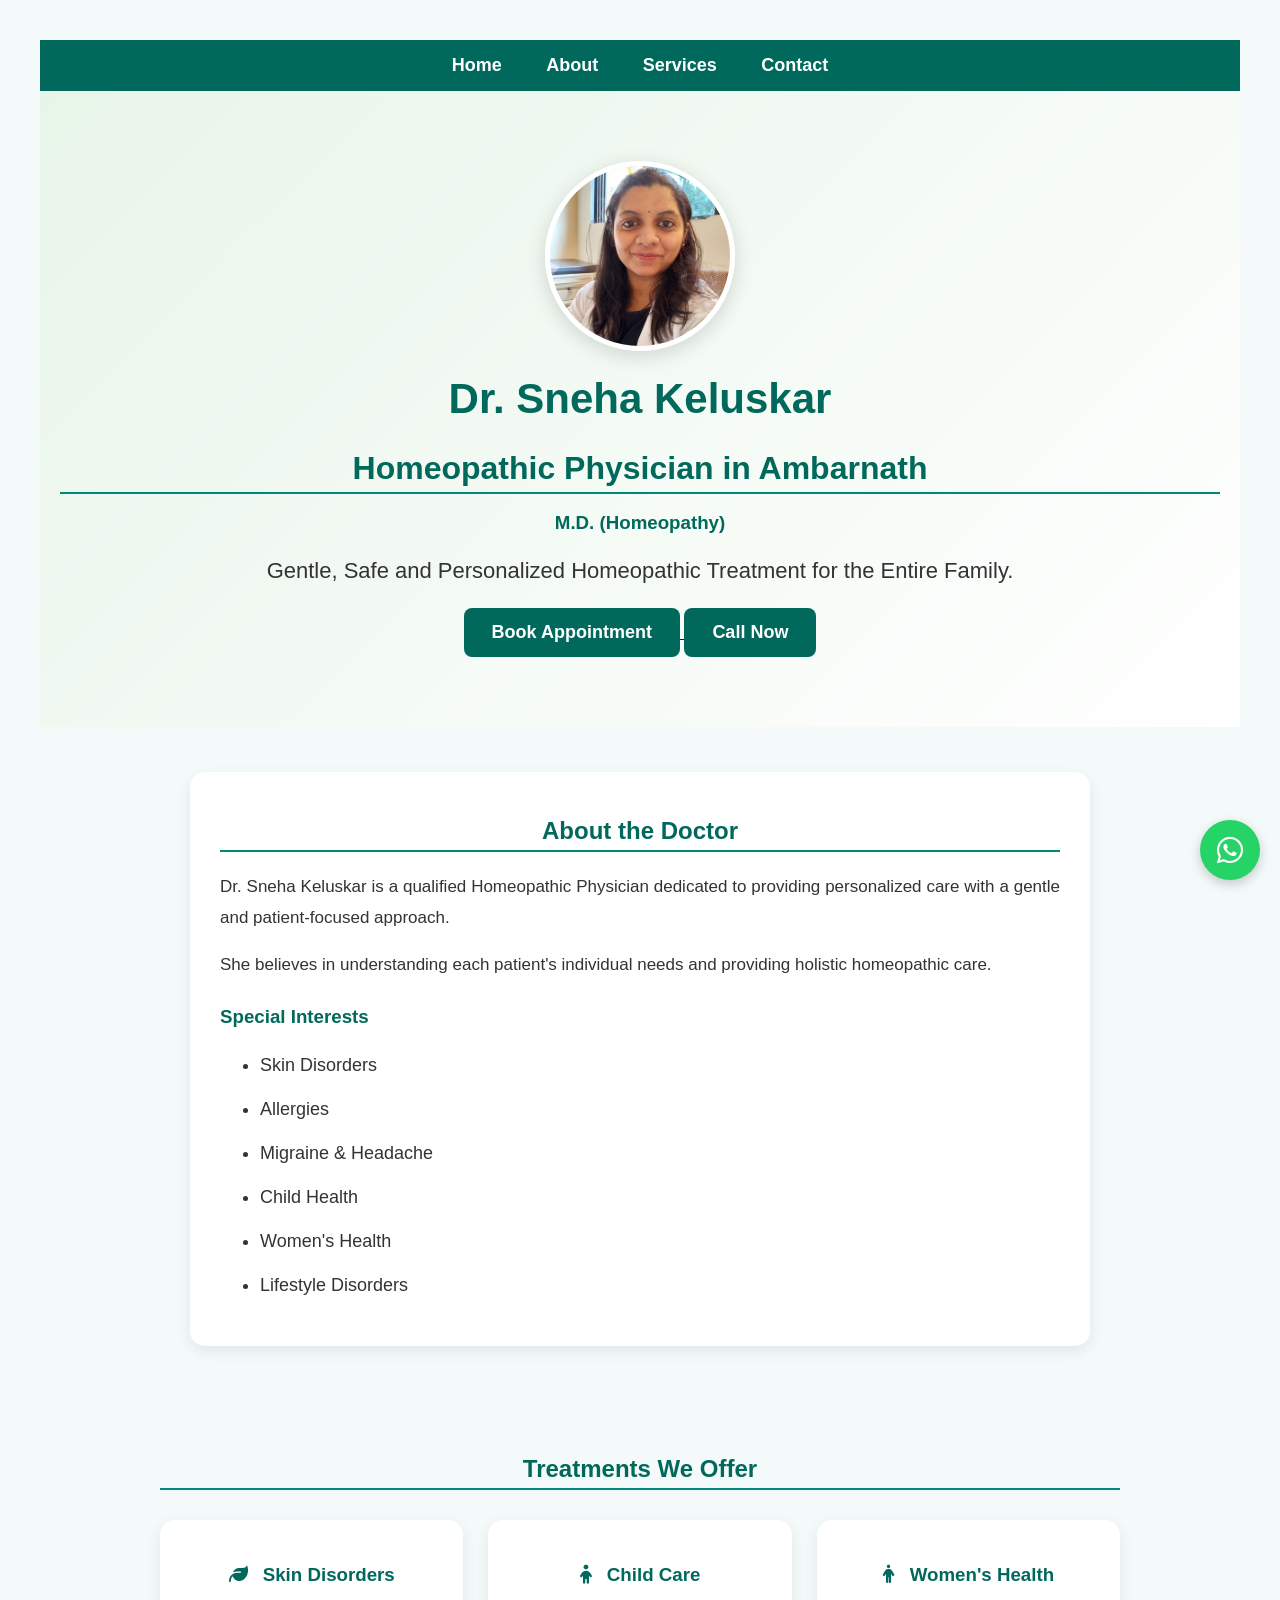
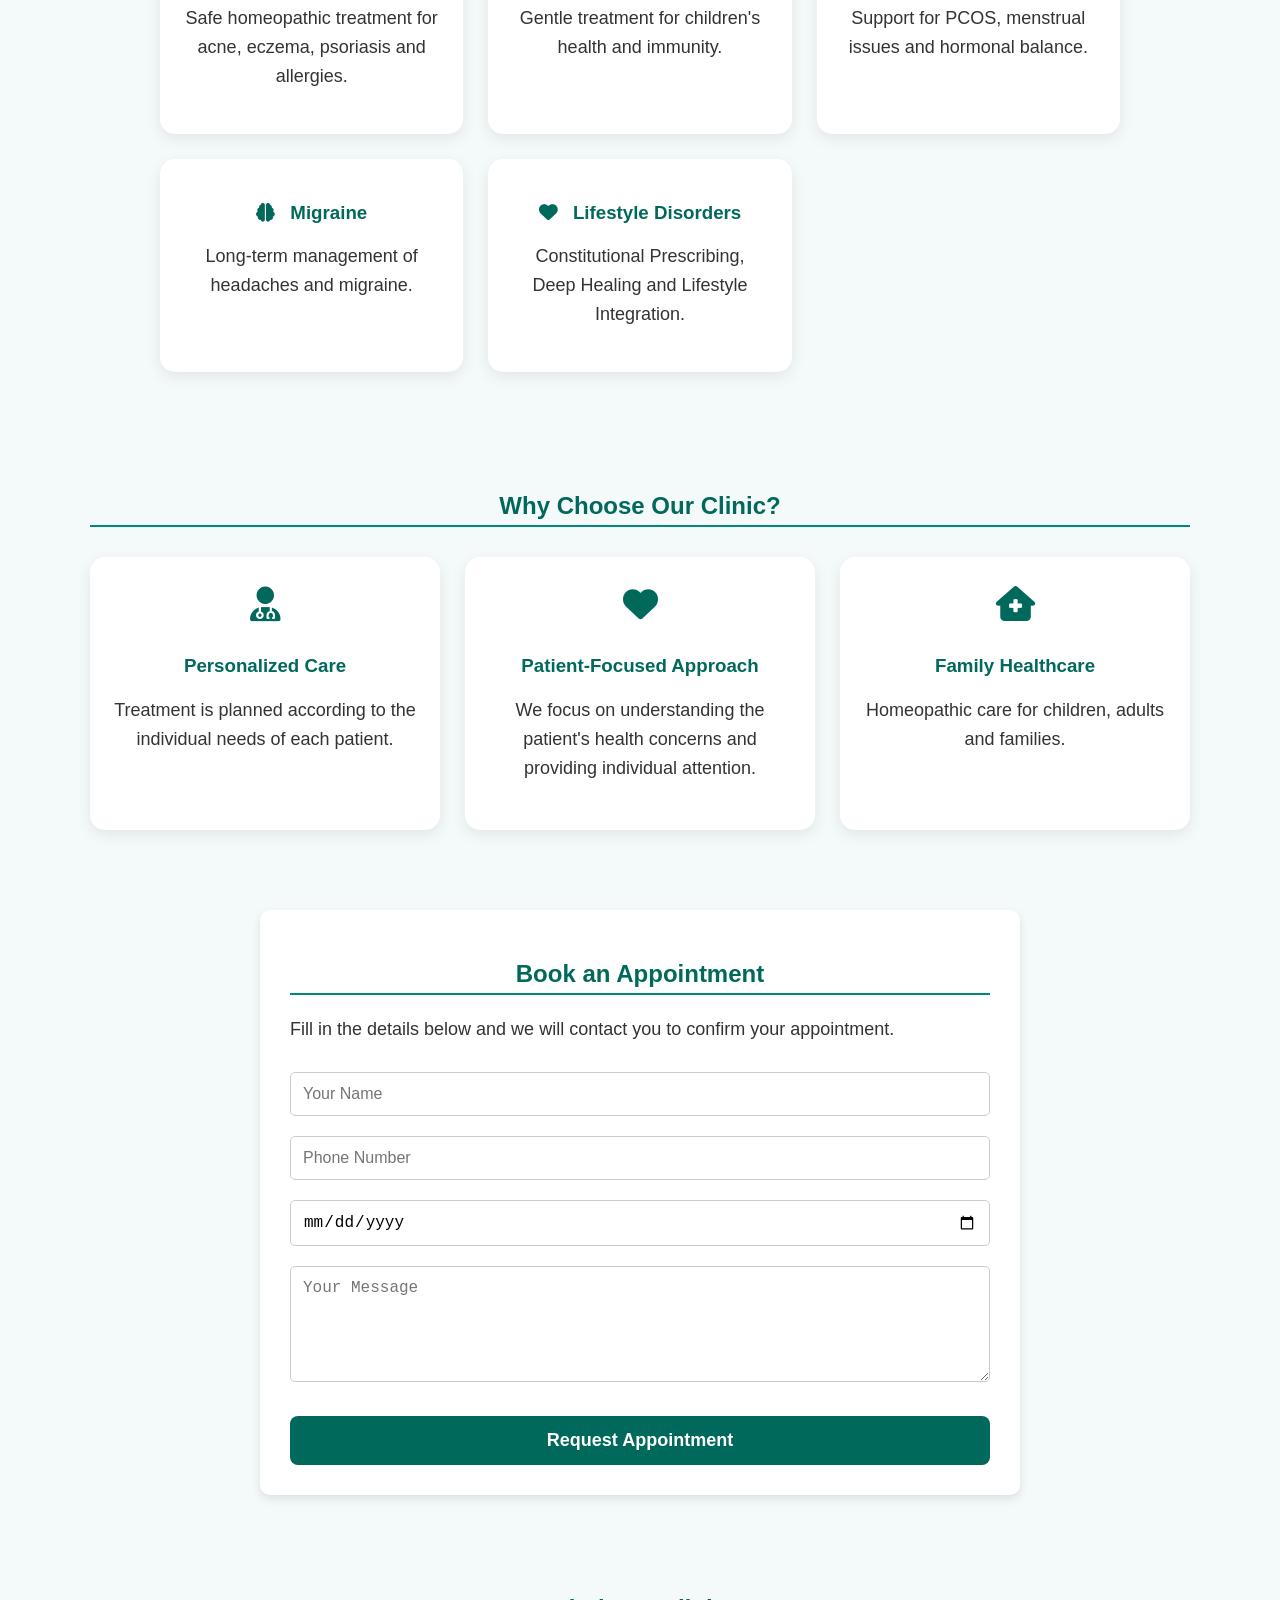
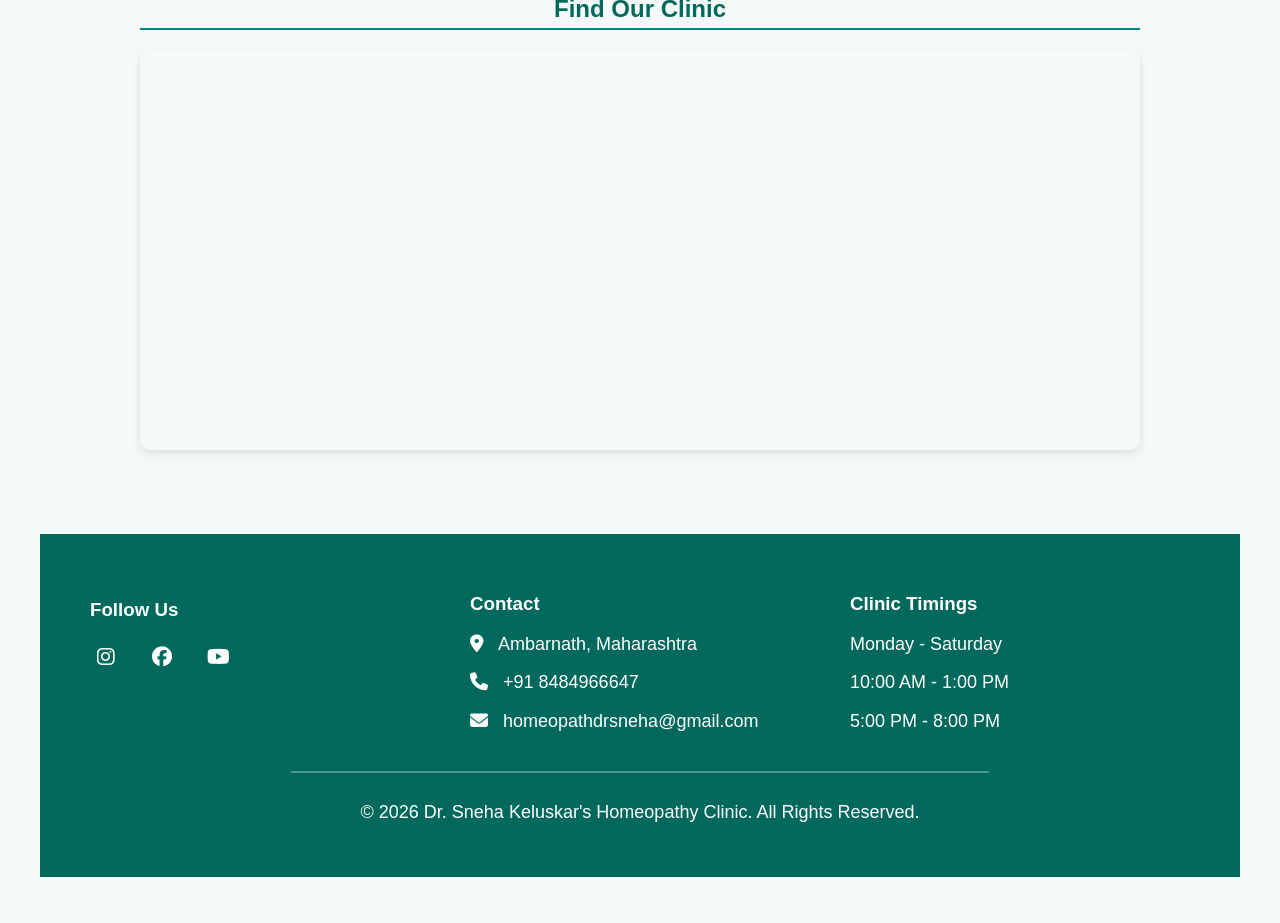
<file: index.html>
<!DOCTYPE html>
<html lang="en">

<head>

    <meta charset="UTF-8">

    <meta name="viewport" content="width=device-width, initial-scale=1.0">

    <title>Dr Sneha Keluskar's Homeopathy Clinic</title>
    <meta name="description"
      content="Dr. Sneha Keluskar's Homeopathy Clinic provides personalized homeopathic care in Ambarnath, Maharashtra.">

<meta name="keywords"
      content="homeopathy clinic, homeopathic doctor, Dr Sneha Keluskar, homeopathy Ambarnath, homeopathic treatment">

<meta name="author"
      content="Dr. Sneha Keluskar">

    <link rel="stylesheet" href="style.css">

    <link rel="stylesheet"
          href="https://cdnjs.cloudflare.com/ajax/libs/font-awesome/6.5.2/css/all.min.css">

</head>

<body>

<nav>

    <a href="#">Home</a>
    <a href="pages/about.html">About</a>
    <a href="pages/services.html">Services</a>
    <a href="pages/contact.html">Contact</a>

</nav>


<!-- HERO SECTION -->

<section class="hero">

    <img src="images/doctor1.jpg"
         alt="Dr. Sneha Keluskar"
         class="doctor-photo">

    <h1>Dr. Sneha Keluskar</h1>

    <h2>Homeopathic Physician in Ambarnath</h2>
    <h3>M.D. (Homeopathy)</h3>

    <p>
        Gentle, Safe and Personalized Homeopathic Treatment
        for the Entire Family.
    </p>

    <a href="https://wa.me/918484966647?text=Hello%20Dr.%20Sneha%20Keluskar,%20I%20would%20like%20to%20book%20an%20appointment."
       target="_blank">

        <button>Book Appointment</button>

    </a>

    <a href="tel:+918484966647">

        <button>Call Now</button>

    </a>

</section>


<!-- ABOUT SECTION -->

<section class="about">

    <div class="about-content">

        <div class="about-text">

            <h2>About the Doctor</h2>

            <p>
                Dr. Sneha Keluskar is a qualified Homeopathic Physician
                dedicated to providing personalized care with a gentle
                and patient-focused approach.
            </p>

            <p>
                She believes in understanding each patient's individual
                needs and providing holistic homeopathic care.
            </p>

            <h3>Special Interests</h3>

            <ul>
                <li>Skin Disorders</li>
                <li>Allergies</li>
                <li>Migraine & Headache</li>
                <li>Child Health</li>
                <li>Women's Health</li>
                <li>Lifestyle Disorders</li>
            </ul>

        </div>

    </div>

</section>


<!-- TREATMENTS SECTION -->

<section class="treatments">

    <h2>Treatments We Offer</h2>

    <div class="card-container">

        <div class="card">

            <h3>
                <i class="fas fa-leaf"></i>
                Skin Disorders
            </h3>

            <p>
                Safe homeopathic treatment for acne,
                eczema, psoriasis and allergies.
            </p>

        </div>


        <div class="card">

            <h3>
                <i class="fas fa-child"></i>
                Child Care
            </h3>

            <p>
                Gentle treatment for children's health
                and immunity.
            </p>

        </div>


        <div class="card">

            <h3>
                <i class="fas fa-person"></i>
                Women's Health
            </h3>

            <p>
                Support for PCOS, menstrual issues
                and hormonal balance.
            </p>

        </div>


        <div class="card">

            <h3>
                <i class="fas fa-brain"></i>
                Migraine
            </h3>

            <p>
                Long-term management of headaches
                and migraine.
            </p>

        </div>


        <div class="card">

            <h3>
                <i class="fas fa-heart"></i>
                Lifestyle Disorders
            </h3>

            <p>
                Constitutional Prescribing,
                Deep Healing and Lifestyle Integration.
            </p>

        </div>

    </div>

</section>
<!-- WHY CHOOSE US -->

<section class="why-us">

    <h2>Why Choose Our Clinic?</h2>

    <div class="why-container">

        <div class="why-card">
            <i class="fas fa-user-doctor"></i>
            <h3>Personalized Care</h3>
            <p>
                Treatment is planned according to the individual
                needs of each patient.
            </p>
        </div>

        <div class="why-card">
            <i class="fas fa-heart"></i>
            <h3>Patient-Focused Approach</h3>
            <p>
                We focus on understanding the patient's health
                concerns and providing individual attention.
            </p>
        </div>

        <div class="why-card">
            <i class="fas fa-house-medical"></i>
            <h3>Family Healthcare</h3>
            <p>
                Homeopathic care for children, adults and
                families.
            </p>
        </div>

    </div>

</section>


<!-- CONTACT SECTION -->

<section class="contact">

    <h2>Book an Appointment</h2>
<p>
    Fill in the details below and we will contact you to confirm your appointment.
</p>
    <form id="appointmentForm">

        <input
            type="text"
             id="patientName"
            placeholder="Your Name"
            required>

        <input
            type="tel"
             id="patientPhone"
            placeholder="Phone Number"
            pattern="[6-9][0-9]{9}"
             maxlength="10"
            required>

        <input
            type="date"
             id="appointmentDate"
            aria-label="Preferred Appointment Date">

        <textarea
             id="patientMessage"
            placeholder="Your Message"
            rows="5"></textarea>

        <button type="submit">
            Request Appointment
        </button>

    </form>

</section>


<!-- LOCATION -->

<section class="map">

    <h2>Find Our Clinic</h2>

    <iframe
        src="https://www.google.com/maps/embed?pb=!1m18!1m12!1m3!1d3767.7097537635723!2d73.18276907346358!3d19.207875447822683!2m3!1f0!2f0!3f0!3m2!1i1024!2i768!4f13.1!3m3!1m2!1s0x3be793d135edf871%3A0x9e1ab4fbe6cf65be!2sDr.%20Sneha%20Keluskar's%20Homeopathic%20Health%20Care%20Clinic%20in%20Ambernath!5e0!3m2!1sen!2sin!4v1786367573021!5m2!1sen!2sin"
        width="100%"
        height="400"
        style="border:0;"
        allowfullscreen=""
        loading="lazy">
    </iframe>

</section>


<!-- FOOTER -->

<footer>

    <div class="footer-container">

        <div class="footer-about">
            <div class="social-links">

    <h3>Follow Us</h3>

    <a href="https://www.instagram.com/dr_sneha_keluskar?igsh=MXVlcm8wYWVyejh6MQ=="
       target="_blank"
       aria-label="Instagram">
        <i class="fab fa-instagram"></i>
    </a>

    <a href="https://www.facebook.com/share/19JaSuyysG/"
       target="_blank"
       aria-label="Facebook">
        <i class="fab fa-facebook"></i>
    </a>

    <a href="https://youtube.com/@dr.snehakeluskar2499?si=FTPB8EO-ed7d_MOh"
       target="_blank"
       aria-label="YouTube">
        <i class="fab fa-youtube"></i>
    </a>

</div>
        </div>


        <div class="footer-contact">

            <h3>Contact</h3>

            <p>
                <i class="fas fa-location-dot"></i>
                Ambarnath, Maharashtra
            </p>

            
             <p>
                 <i class="fas fa-phone"></i>
                <a href="tel:+918484966647">
                +91 8484966647
                 </a>
            </p>
            

           <p>
              <i class="fas fa-envelope"></i>
                <a href="mailto:homeopathdrsneha@gmail.com">
                    homeopathdrsneha@gmail.com
                 </a>
</p>

        </div>


        <div class="footer-timing">

            <h3>Clinic Timings</h3>

            <p>
                Monday - Saturday
            </p>

            <p>
                10:00 AM - 1:00 PM
            </p>

            <p>
                5:00 PM - 8:00 PM
            </p>

        </div>

    </div>


    <hr>

    <p class="copyright">
        © 2026 Dr. Sneha Keluskar's Homeopathy Clinic.
        All Rights Reserved.
    </p>

</footer>

<!--
<script>

    alert("Welcome to Dr. Sneha Keluskar's Homeopathy Clinic");

</script>
-->
<script>

const form = document.getElementById("appointmentForm");
const appointmentDate = document.getElementById("appointmentDate");

// Prevent selecting a past date
const today = new Date().toISOString().split("T")[0];
appointmentDate.setAttribute("min", today);


// Handle appointment form
form.addEventListener("submit", function(event) {

    event.preventDefault();

    // Check browser validation
    if (!form.checkValidity()) {
        form.reportValidity();
        return;
    }

    const name = document.getElementById("patientName").value;
    const phone = document.getElementById("patientPhone").value;
    const date = document.getElementById("appointmentDate").value;
    const message = document.getElementById("patientMessage").value;

    const whatsappMessage =
        "Hello Dr. Sneha, I would like to book an appointment.\n\n" +
        "Name: " + name + "\n" +
        "Phone: " + phone + "\n" +
        "Preferred Date: " + date + "\n" +
        "Message: " + message;

    const encodedMessage =
        encodeURIComponent(whatsappMessage);

    const whatsappURL =
        "https://wa.me/918484966647?text=" + encodedMessage;

    window.open(whatsappURL, "_blank");

});

</script>
<a
    href="https://wa.me/918484966647"
    class="whatsapp-float"
    target="_blank"
    aria-label="Chat with us on WhatsApp">

    <i class="fab fa-whatsapp"></i>

</a>
</body>

</html>
</file>
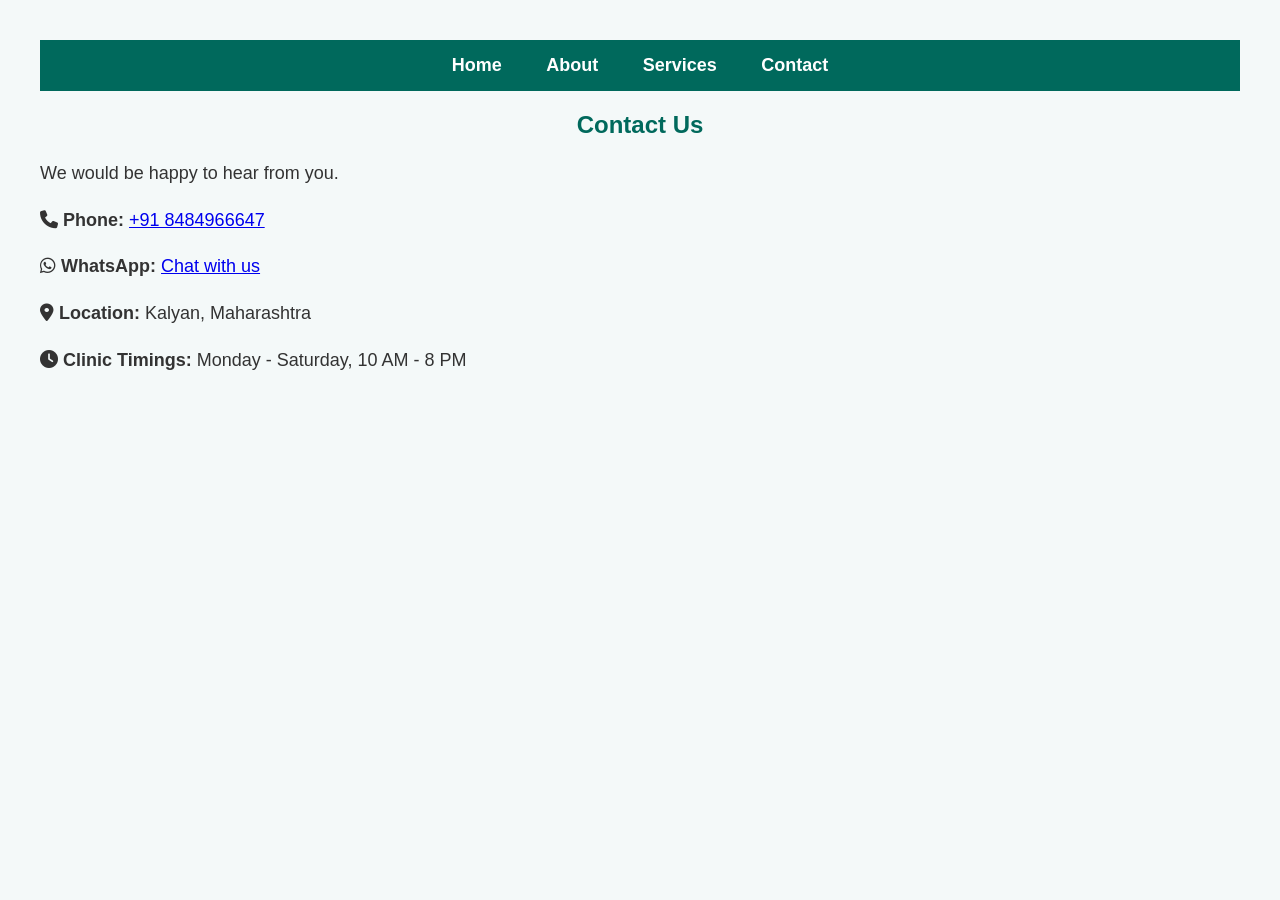
<file: pages/contact.html>
<!DOCTYPE html>
<html lang="en">
<title>Contact Dr. Sneha Keluskar | Homeopathy Clinic</title>

<meta name="description"
      content="Contact Dr. Sneha Keluskar's Homeopathy Clinic in Ambarnath, Maharashtra for appointments and clinic information.">
<head>
    <meta charset="UTF-8">
    <meta name="viewport" content="width=device-width, initial-scale=1.0">

    <title>Contact | Keluskar's Homeopathy Clinic</title>

    <link rel="stylesheet" href="../style.css">

    <link rel="stylesheet"
          href="https://cdnjs.cloudflare.com/ajax/libs/font-awesome/6.5.2/css/all.min.css">
</head>

<body>

<nav>
    <a href="../index.html">Home</a>
    <a href="about.html">About</a>
    <a href="services.html">Services</a>
    <a href="contact.html">Contact</a>
</nav>

<section class="contact-page">

    <h1>Contact Us</h1>

    <p>We would be happy to hear from you.</p>

    <div class="contact-info">

        <p>
            <i class="fas fa-phone"></i>
            <strong>Phone:</strong>
            <a href="tel:+918484966647">+91 8484966647</a>
        </p>

        <p>
            <i class="fab fa-whatsapp"></i>
            <strong>WhatsApp:</strong>
            <a href="https://wa.me/918484966647" target="_blank">
                Chat with us
            </a>
        </p>

        <p>
            <i class="fas fa-location-dot"></i>
            <strong>Location:</strong>
            Kalyan, Maharashtra
        </p>

        <p>
            <i class="fas fa-clock"></i>
            <strong>Clinic Timings:</strong>
            Monday - Saturday, 10 AM - 8 PM
        </p>

    </div>

</section>

</body>

</html>
</file>
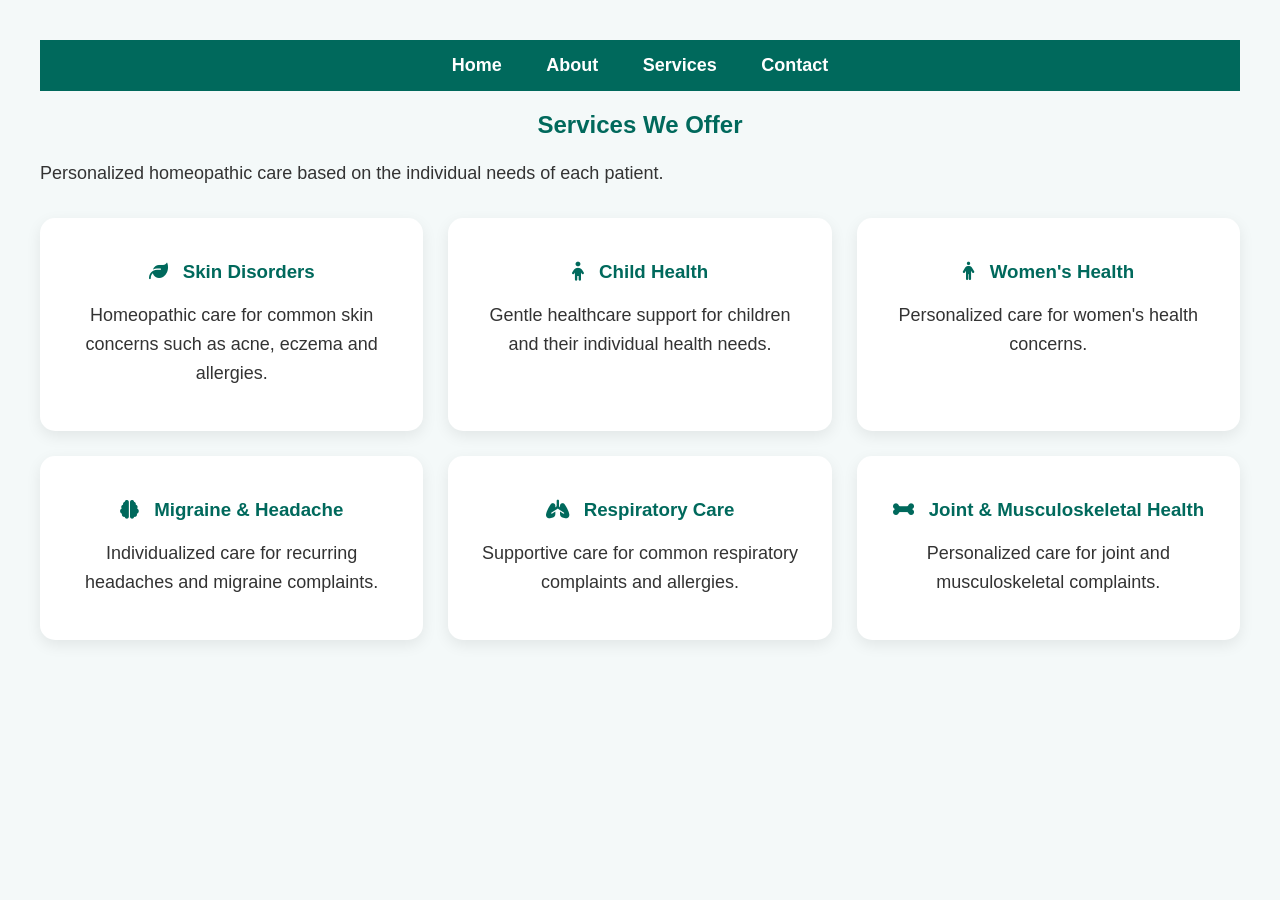
<file: pages/services.html>
<!DOCTYPE html>
<html lang="en">
<title> Services | Dr. Sneha Keluskar</title>

<meta name="description"
      content="Explore the homeopathic treatments and healthcare services offered by Dr. Sneha Keluskar's clinic in Ambarnath.">
<head>
    <meta charset="UTF-8">
    <meta name="viewport" content="width=device-width, initial-scale=1.0">

    <title>Treatments | Keluskar's Homeopathy Clinic</title>

    <link rel="stylesheet" href="../style.css">

    <link rel="stylesheet"
          href="https://cdnjs.cloudflare.com/ajax/libs/font-awesome/6.5.2/css/all.min.css">
</head>

<body>

<nav>
    <a href="../index.html">Home</a>
    <a href="about.html">About</a>
    <a href="services.html">Services</a>
    <a href="contact.html">Contact</a>
</nav>

<section class="treatments-page">

    <h1>Services We Offer</h1>

    <p>
        Personalized homeopathic care based on the individual needs
        of each patient.
    </p>

    <div class="card-container">

        <div class="card">
            <h3><i class="fas fa-leaf"></i> Skin Disorders</h3>
            <p>
                Homeopathic care for common skin concerns such as
                acne, eczema and allergies.
            </p>
        </div>

        <div class="card">
            <h3><i class="fas fa-child"></i> Child Health</h3>
            <p>
                Gentle healthcare support for children and their
                individual health needs.
            </p>
        </div>

        <div class="card">
            <h3><i class="fas fa-person"></i> Women's Health</h3>
            <p>
                Personalized care for women's health concerns.
            </p>
        </div>

        <div class="card">
            <h3><i class="fas fa-brain"></i> Migraine & Headache</h3>
            <p>
                Individualized care for recurring headaches and
                migraine complaints.
            </p>
        </div>

        <div class="card">
            <h3><i class="fas fa-lungs"></i> Respiratory Care</h3>
            <p>
                Supportive care for common respiratory complaints
                and allergies.
            </p>
        </div>

        <div class="card">
            <h3><i class="fas fa-bone"></i> Joint & Musculoskeletal Health</h3>
            <p>
                Personalized care for joint and musculoskeletal
                complaints.
            </p>
        </div>

    </div>

</section>

</body>

</html>
</file>
<file: style.css>
body{
    font-family: Arial, sans-serif;
    background-color: #f4f9f9;
    margin: 0;
    padding: 40px;
    color: #333;
}

h1{
    color: #00695c;
    text-align: center;
}

h2{
    color: #00897b;
    border-bottom: 2px solid #00897b;
    padding-bottom: 5px;
}

p{
    font-size: 18px;
    line-height: 1.6;
}
nav{
    background-color:#00695c;
    padding:15px;
    text-align:center;
    flex-wrap:wrap;
}

nav a{
    color:white;
    text-decoration:none;
    margin:20px;
    font-size:18px;
    font-weight:bold;
}

nav a:hover{
    color:yellow;
}
.hero{
    text-align:center;
    padding:70px 20px;
    background:linear-gradient(
        135deg,
        #e8f5e9,
        #ffffff
    );
}

.hero h1{
    font-size:42px;
    margin:20px 0 10px;
    color:#00695c;
}

.hero h3{
    color:#00695c;
}

.hero p{
    font-size:22px;
    width:70%;
    margin:auto;
}

button{
    margin-top:20px;
    background:#00695c;
    color:white;
    padding:14px 28px;
    border:none;
    border-radius:8px;
    font-size:18px;
    font-weight:bold;
    cursor:pointer;
    transition:all 0.3s ease;
}

button:hover{
    background:#004d40;
    transform:translateY(-2px);
}.doctor-photo{
    width:180px;
    height:180px;
    object-fit:cover;
    border-radius:50%;
    border:5px solid white;
    box-shadow:0 5px 20px rgba(0,0,0,0.15);
}
.hero h2{
    color:#00695c;
    font-size:32px;
    margin-bottom: 10px;
}
.about{
    max-width:900px;
    margin:35px auto;
    padding:10px 20px;
}
/*.about{
    max-width:900px;
    margin:50px auto;
    padding: 30px;
    background: white;
    border-radius: 10px;
    box-shadow: 0 4px 10px rgba(0, 0, 0, 0.1);
}
*/
.about h2{
    text-align:center;
    color:#00695c;
}

.about p{
    text-align:justify;
    font-size:18px;
    line-height:1.8;
}

.about ul{
    font-size:18px;
    line-height:2;
}
.treatments{
    max-width:1000px;
    width:100%;
    margin:60px auto;
    padding:20px;
    box-sizing:border-box;
}

.treatments h2{
    text-align:center;
    color:#00695c;
}

.card{
    background:white;
    padding:25px;
    border-radius:15px;
    box-shadow:0 5px 15px rgba(0,0,0,0.08);
    text-align:center;
    transition:transform 0.3s ease;
}
.card:hover{
    transform:translateY(-5px);
}
.card h3{
    color:#00695c;
    margin-bottom:15px;
}
.card p{
    line-height:1.6;
}

.card i{
    color: #00695c;
    margin-right: 10px;
}
/* Mobile Devices */
@media (max-width: 768px){

    nav{
        display:flex;
        flex-direction:column;
        gap:15px;
    }

    .hero h1{
        font-size:36px;
    }

    .hero p{
        width:95%;
        font-size:18px;
    }

    .card{
        width:100%;
    }

    .doctor-photo{
        width:150px;
        height:150px;
    }

}
footer{
    background:#00695c;
    color:white;
    text-align:center;
    padding:40px 20px;
    margin-top:60px;
}

footer h3{
    margin-bottom:20px;
}

footer p{
    margin:10px 0;
}

footer i{
    margin-right:10px;
}

footer hr{
    width:60%;
    margin:25px auto;
    border:1px solid rgba(255,255,255,.3);
}
.contact{
    max-width:700px;
    margin:60px auto;
    padding:30px;
    background:white;
    border-radius:10px;
    box-shadow:0 4px 10px rgba(0,0,0,.1);
}

.contact h2{
    text-align:center;
    color:#00695c;
}

.contact input,
.contact textarea{
    width:100%;
    padding:12px;
    margin:10px 0;
    border:1px solid #ccc;
    border-radius:5px;
    font-size:16px;
    box-sizing:border-box;
}

.contact button{
    width:100%;
}
.map{
    max-width:1000px;
    margin:60px auto;
    padding:20px;
    text-align:center;
}

.map h2{
    color:#00695c;
    margin-bottom:20px;
}

.map iframe{
    border-radius:10px;
    box-shadow:0 4px 10px rgba(0,0,0,0.1);
}
.hero{
    animation: fadeIn 1.2s ease-in-out;
}

@keyframes fadeIn{
    from{
        opacity:0;
        transform:translateY(20px);
    }

    to{
        opacity:1;
        transform:translateY(0);
    }
}
.card{
    transition:transform 0.3s ease, box-shadow 0.3s ease;
}

.card:hover{
    transform:translateY(-5px);
    box-shadow:0 8px 20px rgba(0,0,0,0.15);
}

.card-container{
    display:grid;
    grid-template-columns:repeat(3, 1fr);
    gap:25px;
    margin-top:30px;
}

@media (max-width:900px){

    .card-container{
        grid-template-columns:repeat(2, 1fr);
    }

}

@media (max-width:600px){

    .card-container{
        grid-template-columns:1fr;
        width:100%;
    }

    .card{
        width:100%;
        box-sizing:border-box;
    }

}

.about-content{
    max-width:900px;
    margin:auto;
    display:flex;
    justify-content:center;
}

.about-text{
    background:white;
    padding:25px 30px;
    border-radius:15px;
    box-shadow:0 5px 15px rgba(0,0,0,0.08);
}
.about-text h2{
    color:#00695c;
    text-align:center;
    margin-bottom:20px;
}

.about-text p{
    line-height:1.8;
    font-size:17px;
}

.about-text h3{
    color:#00695c;
    margin-top:25px;
}

.about-text li{
    margin:8px 0;
}

@media (max-width:600px){

    .about-text{
        padding:25px 20px;
    }

}

@media (max-width:600px){

    .hero button{
        width:90%;
        max-width:320px;
        margin:10px auto;
        display:block;
    }

}

@media (max-width:600px){

    nav{
        gap:8px;
        padding:10px 5px;
    }

    nav a{
        font-size:15px;
        padding:7px 8px;
    }

}

.whatsapp-float{
    position:fixed;
    width:60px;
    height:60px;
    bottom:20px;
    right:20px;
    background:#25D366;
    color:white;
    border-radius:50%;
    display:flex;
    align-items:center;
    justify-content:center;
    text-decoration:none;
    font-size:30px;
    box-shadow:0 4px 12px rgba(0,0,0,0.2);
    z-index:1000;
    transition:transform 0.3s ease;
}

.whatsapp-float:hover{
    transform:scale(1.1);
}

.footer-container{
    max-width:1100px;
    margin:auto;
    display:grid;
    grid-template-columns:repeat(3, 1fr);
    gap:40px;
    text-align:left;
}

.footer-container h3{
    margin-bottom:15px;
}

.footer-container p{
    line-height:1.6;
}

.copyright{
    text-align:center;
    margin-top:20px;
}

@media (max-width:600px){

    .footer-container{
        grid-template-columns:1fr;
        text-align:center;
        gap:25px;
    }

}

.why-us{
    max-width:1100px;
    margin:50px auto;
    padding:20px;
    text-align:center;
}

.why-us h2{
    color:#00695c;
    margin-bottom:30px;
}

.why-container{
    display:grid;
    grid-template-columns:repeat(3, 1fr);
    gap:25px;
}

.why-card{
    background:white;
    padding:30px 20px;
    border-radius:15px;
    box-shadow:0 5px 15px rgba(0,0,0,0.08);
}

.why-card i{
    font-size:35px;
    color:#00695c;
    margin-bottom:15px;
}

.why-card h3{
    color:#00695c;
}

.why-card p{
    line-height:1.6;
}
@media (max-width:600px){

    .why-container{
        grid-template-columns:1fr;
    }

}

.footer-container a{
    color:inherit;
    text-decoration:none;
}

.footer-container a:hover{
    text-decoration:underline;
}

.social-links{
    margin-top:25px;
}

.social-links a{
    display:inline-flex;
    align-items:center;
    justify-content:center;
    width:42px;
    height:42px;
    margin-right:10px;
    border-radius:50%;
    color:white;
    background:#00695c;
    text-decoration:none;
    font-size:20px;
    transition:transform 0.3s ease;
}

.social-links a:hover{
    transform:translateY(-3px);
}

.clinic-hours{
    max-width:700px;
    margin:50px auto;
    padding:20px;
    text-align:center;
}

.clinic-hours h2{
    color:#00695c;
    margin-bottom:25px;
}

.hours-card{
    background:white;
    padding:30px;
    border-radius:15px;
    box-shadow:0 5px 15px rgba(0,0,0,0.08);
}

.hours-card p{
    margin:10px 0;
    font-size:17px;
}

.hours-note{
    margin-top:20px !important;
    font-size:14px !important;
}
</file>
